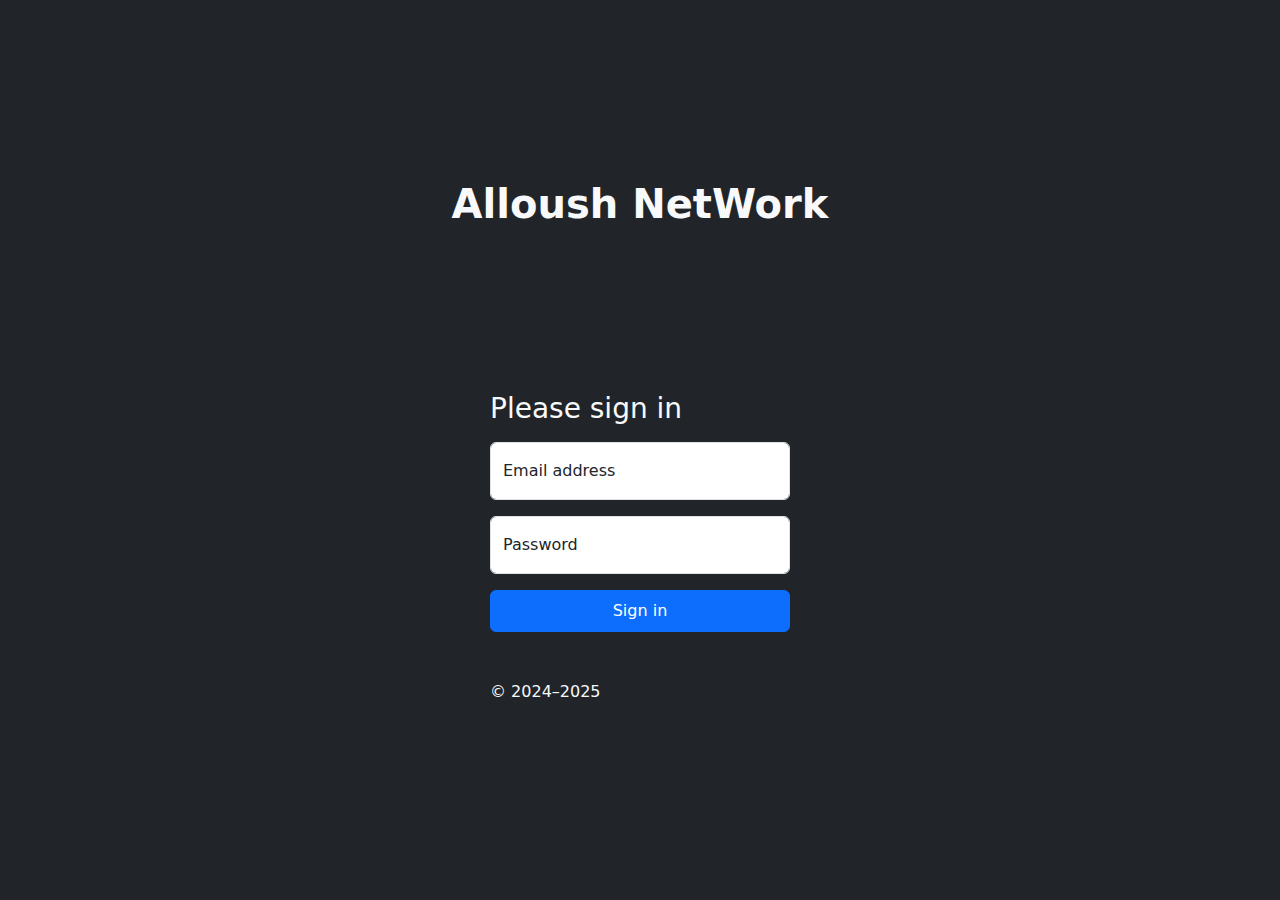
<file: index.html>
<!doctype html>
<html lang="en">
    <head>
    <meta charset="utf-8">
    <meta name="viewport" content="width=device-width, initial-scale=1">
    <link rel="stylesheet" href="./css/index.css">
    <title>Alloush</title>
        <link href="https://cdn.jsdelivr.net/npm/bootstrap@5.3.3/dist/css/bootstrap.min.css" rel="stylesheet" integrity="sha384-QWTKZyjpPEjISv5WaRU9OFeRpok6YctnYmDr5pNlyT2bRjXh0JMhjY6hW+ALEwIH" crossorigin="anonymous">
    </head>
    <body>
        <div class="w-full d-flex flex-column justify-content-evenly align-items-center  py-4 bg-dark">
            <h1 class="text-light fw-bolder text-capitalize fs-1">Alloush NetWork</h1>
            <main class="form-signin " style="width: 300px;">
                <form>
                    <h1 class="h3 text-light  mb-3 fw-normal">Please sign in</h1>
                    <div class="form-floating mb-3">
                        <input type="email" class="form-control" id="floatingInput" placeholder="name@example.com">
                        <label for="floatingInput">Email address</label>
                    </div> 
                    <div class="form-floating mb-3">
                        <input type="password" class="form-control" id="floatingPassword" placeholder="Password">
                        <label for="floatingPassword">Password</label>
                    </div>
                    <button class="btn btn-primary w-100 py-2" type="submit">Sign in</button>
                    <p class="mt-5 mb-3 text-light">&copy; 2024–2025</p>
                </form>
            </main>
        </div>
        
        <script src="https://cdn.jsdelivr.net/npm/bootstrap@5.3.3/dist/js/bootstrap.bundle.min.js" integrity="sha384-YvpcrYf0tY3lHB60NNkmXc5s9fDVZLESaAA55NDzOxhy9GkcIdslK1eN7N6jIeHz" crossorigin="anonymous"></script>
    </body>
</html>
</file>
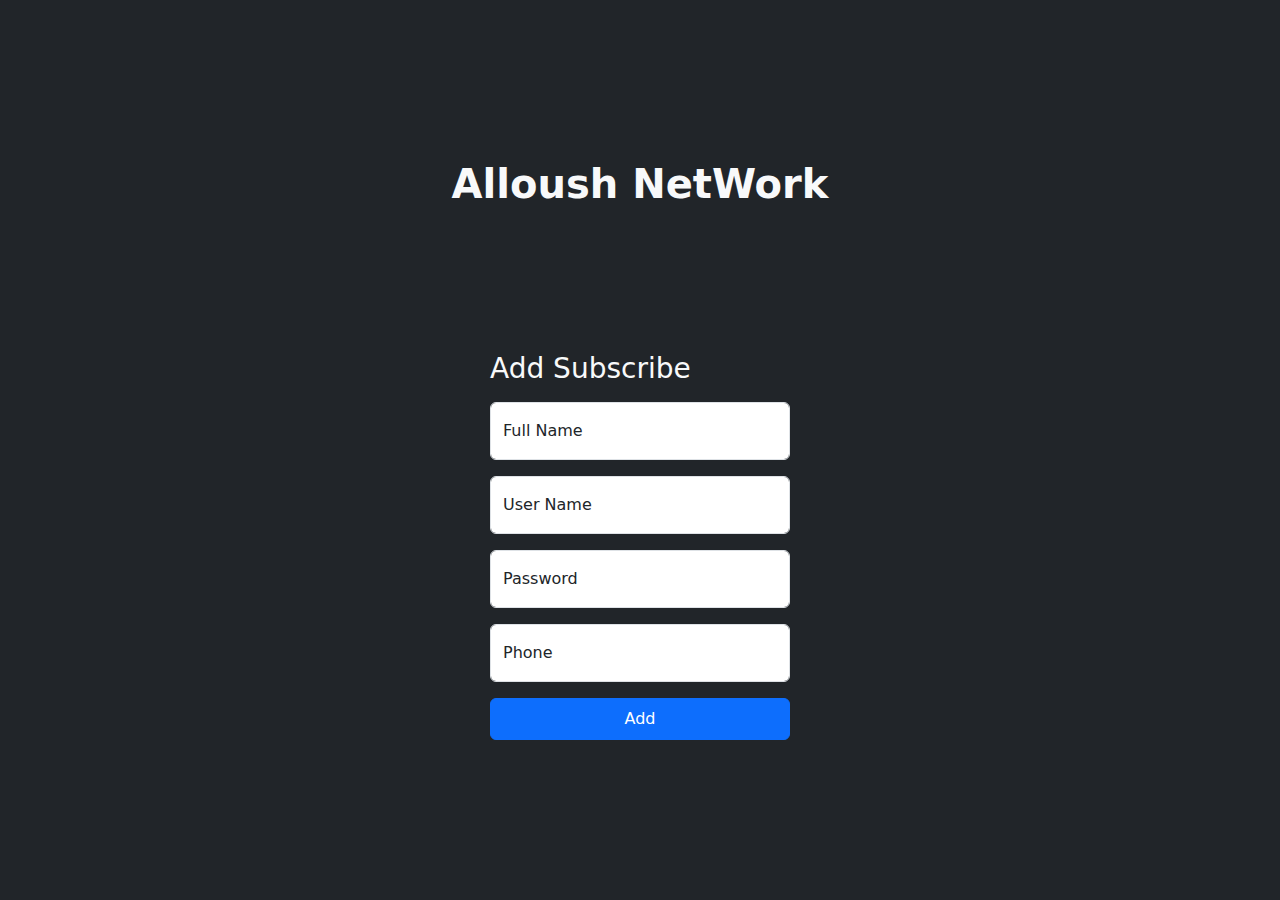
<file: Add_subscribe.html>
<!doctype html>
<html lang="en">
    <head>
    <meta charset="utf-8">
    <meta name="viewport" content="width=device-width, initial-scale=1">
    <link rel="stylesheet" href="./css/index.css">
    <title>Add Subscribe</title>
        <link href="https://cdn.jsdelivr.net/npm/bootstrap@5.3.3/dist/css/bootstrap.min.css" rel="stylesheet" integrity="sha384-QWTKZyjpPEjISv5WaRU9OFeRpok6YctnYmDr5pNlyT2bRjXh0JMhjY6hW+ALEwIH" crossorigin="anonymous">
    </head>
    <body>
        <div class="w-full d-flex flex-column justify-content-evenly align-items-center  py-4 bg-dark">
            <h1 class="text-light fw-bolder text-capitalize fs-1">Alloush NetWork</h1>
            <main class="form-signin " style="width: 300px;">
                <form>
                    <h1 class="h3 text-light  mb-3 fw-normal">Add Subscribe</h1>
                    <!-- name_s -->
                    <div class="form-floating mb-3">
                        <input type="text" class="form-control" id="name_s" placeholder="name@example.com">
                        <label for="name_s">Full Name</label>
                    </div>
                    <!-- End  name_s -->
                    <!--  User Name -->
                    <div class="form-floating mb-3">
                        <input type="text" class="form-control" id="user_s" placeholder="name@example.com">
                        <label for="user_s">User Name</label>
                    </div> 
                    <!-- End User Name -->
                    <!--Password  -->
                    <div class="form-floating mb-3">
                        <input type="text" class="form-control" id="pass_s" placeholder="Password">
                        <label for="pass_s">Password</label>
                    </div>
                    <!-- End Password -->
                    <!--Phone  -->
                    <div class="form-floating mb-3">
                        <input type="text" class="form-control" id="phone_s" placeholder="Phone">
                        <label for="phone_s">Phone</label>
                    </div>
                    <!-- End Phone -->
                    <button class="btn btn-primary w-100 py-2" type="submit">Add</button>
                </form>
            </main>
        </div>
        
        <script src="https://cdn.jsdelivr.net/npm/bootstrap@5.3.3/dist/js/bootstrap.bundle.min.js" integrity="sha384-YvpcrYf0tY3lHB60NNkmXc5s9fDVZLESaAA55NDzOxhy9GkcIdslK1eN7N6jIeHz" crossorigin="anonymous"></script>
    </body>
</html>
</file>
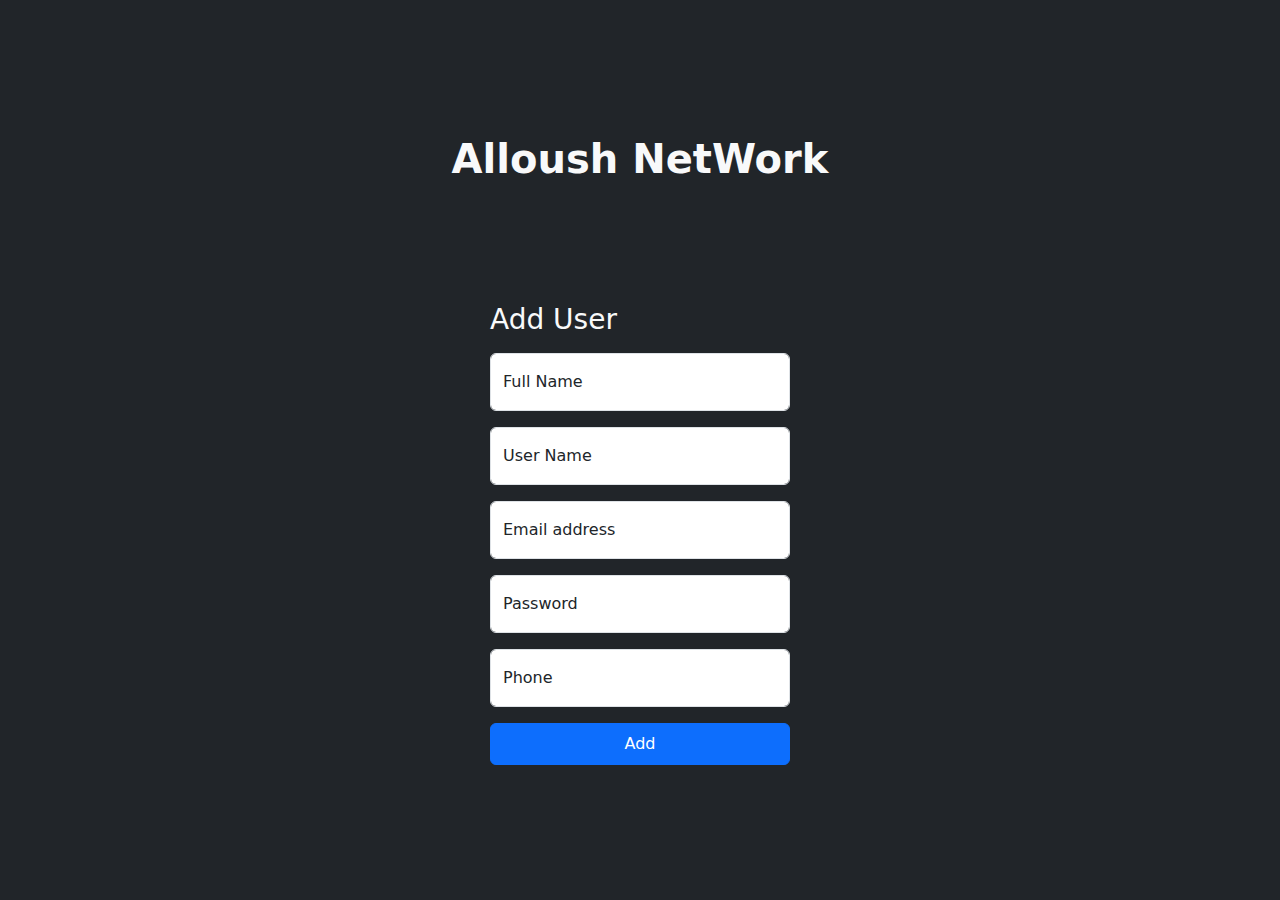
<file: Add_User.html>
<!doctype html>
<html lang="en">
    <head>
    <meta charset="utf-8">
    <meta name="viewport" content="width=device-width, initial-scale=1">
    <link rel="stylesheet" href="./css/index.css">
    <title>Add Subscribe</title>
        <link href="https://cdn.jsdelivr.net/npm/bootstrap@5.3.3/dist/css/bootstrap.min.css" rel="stylesheet" integrity="sha384-QWTKZyjpPEjISv5WaRU9OFeRpok6YctnYmDr5pNlyT2bRjXh0JMhjY6hW+ALEwIH" crossorigin="anonymous">
    </head>
    <body>
        <div class="w-full d-flex flex-column justify-content-evenly align-items-center  py-4 bg-dark">
            <h1 class="text-light fw-bolder text-capitalize fs-1">Alloush NetWork</h1>
            <main class="form-signin " style="width: 300px;">
                <form>
                    <h1 class="h3 text-light  mb-3 fw-normal">Add User</h1>
                    <!-- name_s -->
                    <div class="form-floating mb-3">
                        <input type="text" class="form-control" id="name_u" placeholder="name@example.com">
                        <label for="name_u">Full Name</label>
                    </div>
                    <!-- End  name_s -->
                    <!--  User Name -->
                    <div class="form-floating mb-3">
                        <input type="text" class="form-control" id="user_u" placeholder="name@example.com">
                        <label for="user_u">User Name</label>
                    </div> 
                    <!-- End User Name -->
                    <!-- email -->
                    <div class="form-floating mb-3">
                        <input type="email" class="form-control" id="email_u" placeholder="name@example.com">
                        <label for="email_u">Email address</label>
                    </div>
                    <!--Password  -->
                    <div class="form-floating mb-3">
                        <input type="text" class="form-control" id="pass_u" placeholder="Password">
                        <label for="pass_u">Password</label>
                    </div>
                    <!-- End Password --> 
                    <!--Phone  -->
                    <div class="form-floating mb-3">
                        <input type="text" class="form-control" id="phone_u" placeholder="Phone">
                        <label for="phone_u">Phone</label>
                    </div>
                    <!-- End Phone -->
                    <button class="btn btn-primary w-100 py-2" type="submit">Add</button>
                </form>
            </main>
        </div>
        
        <script src="https://cdn.jsdelivr.net/npm/bootstrap@5.3.3/dist/js/bootstrap.bundle.min.js" integrity="sha384-YvpcrYf0tY3lHB60NNkmXc5s9fDVZLESaAA55NDzOxhy9GkcIdslK1eN7N6jIeHz" crossorigin="anonymous"></script>
    </body>
</html>
</file>
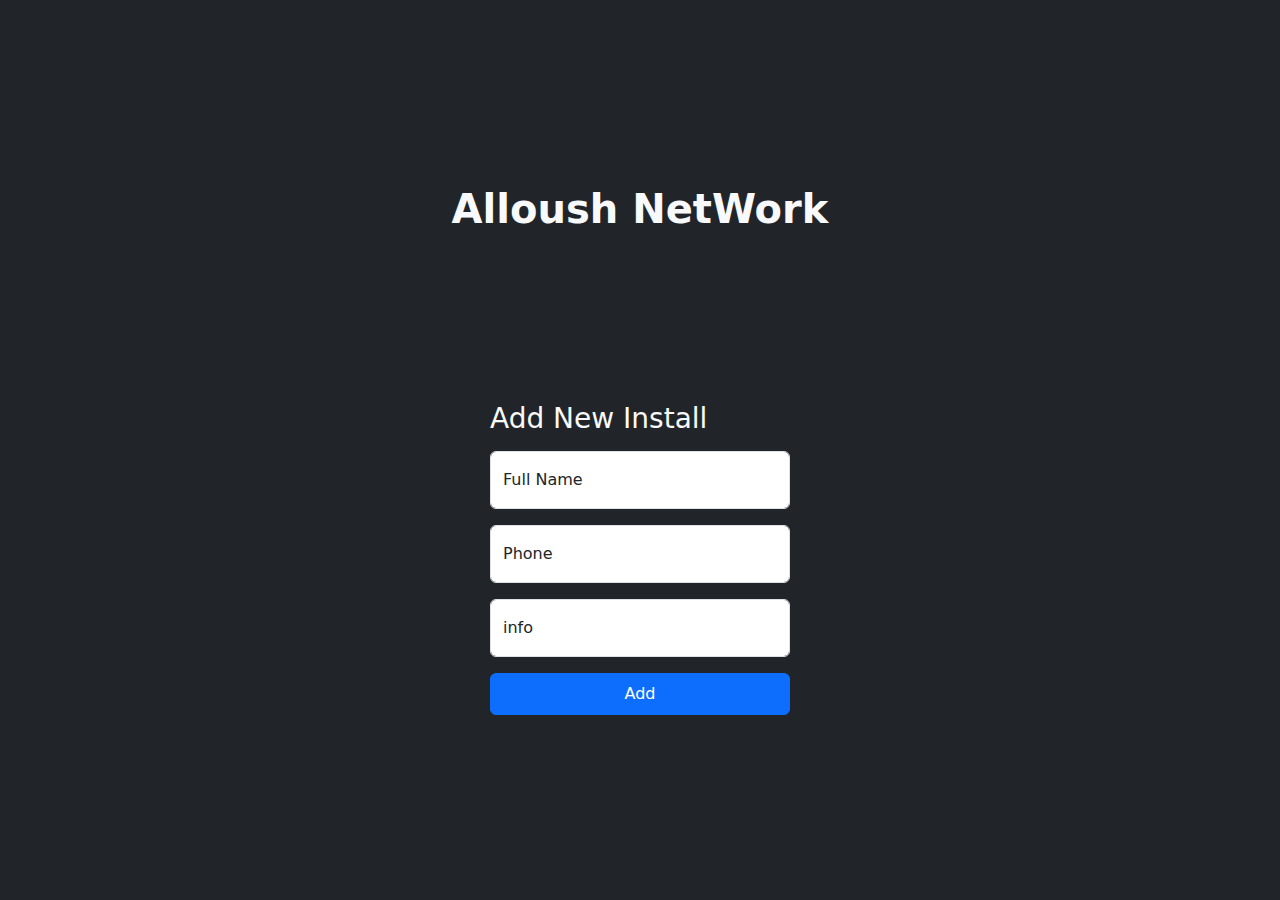
<file: new_install.html>
<!doctype html>
<html lang="en">
    <head>
    <meta charset="utf-8">
    <meta name="viewport" content="width=device-width, initial-scale=1">
    <link rel="stylesheet" href="./css/index.css">
    <title>New Install</title>
        <link href="https://cdn.jsdelivr.net/npm/bootstrap@5.3.3/dist/css/bootstrap.min.css" rel="stylesheet" integrity="sha384-QWTKZyjpPEjISv5WaRU9OFeRpok6YctnYmDr5pNlyT2bRjXh0JMhjY6hW+ALEwIH" crossorigin="anonymous">
    </head>
    <body>
        <div class="w-full d-flex flex-column justify-content-evenly align-items-center  py-4 bg-dark">
            <h1 class="text-light fw-bolder text-capitalize fs-1">Alloush NetWork</h1>
            <main class="form-signin " style="width: 300px;">
                <form>
                    <h1 class="h3 text-light  mb-3 fw-normal">Add New Install</h1>
                    <!-- name_s -->
                    <div class="form-floating mb-3">
                        <input type="text" class="form-control" id="name_i" placeholder="name@example.com">
                        <label for="name_i">Full Name</label>
                    </div>
                    <!-- End  name_s -->
                    <!--Phone  -->
                    <div class="form-floating mb-3">
                        <input type="text" class="form-control" id="phone_i" placeholder="Phone">
                        <label for="phone_i">Phone</label>
                    </div>
                    <!-- End Phone -->
                    <!--info  -->
                    <div class="form-floating mb-3">
                        <input type="text" class="form-control" id="info_i" placeholder="Info">
                        <label for="info_i">info</label>
                    </div>
                    <!-- End info -->
                    <button class="btn btn-primary w-100 py-2" type="submit">Add</button>
                </form>
            </main>
        </div>
        
        <script src="https://cdn.jsdelivr.net/npm/bootstrap@5.3.3/dist/js/bootstrap.bundle.min.js" integrity="sha384-YvpcrYf0tY3lHB60NNkmXc5s9fDVZLESaAA55NDzOxhy9GkcIdslK1eN7N6jIeHz" crossorigin="anonymous"></script>
    </body>
</html>
</file>
<file: css/index.css>
.w-full{
    width: 100vw;
    height: 100vh;
}
</file>
